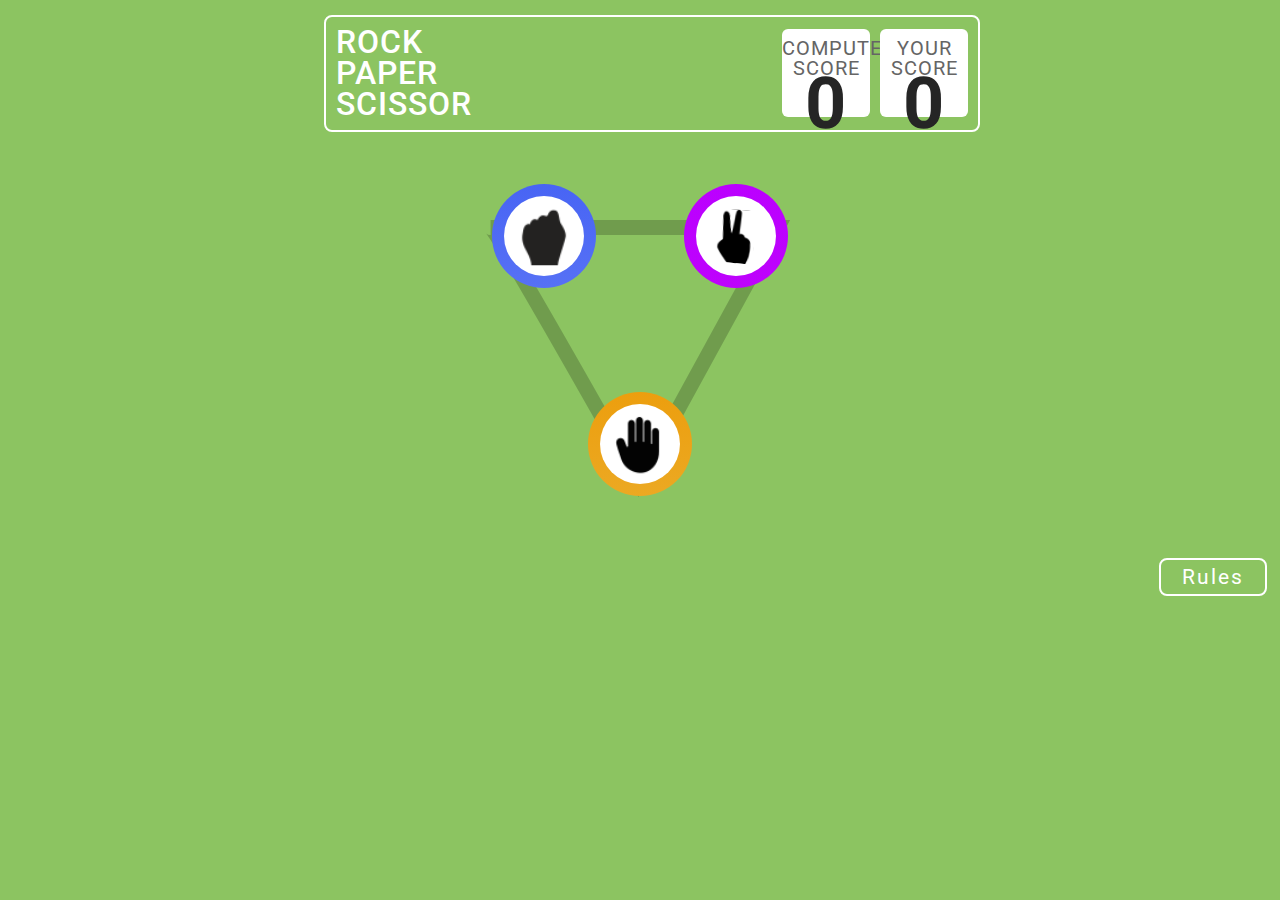
<file: index.html>
<!DOCTYPE html>
<html lang="en">

<head>
  <meta charset="UTF-8">
  <meta name="viewport" content="width=device-width, initial-scale=1.0">
  <title>Stone Paper Scissor</title>
  <link rel="stylesheet" href="src/style.css">
  <link rel="stylesheet" href="https://fonts.googleapis.com/css2?family=Roboto:wght@400;700&display=swap">
<script src="/src/rule.js" defer></script>
</head>

<body>
  <div class="wrapper">

    <div id="heading">
      <div id="text">
        <span>ROCK</span>
        <span>PAPER</span>
        <span>SCISSOR</span>
      </div>
      <div id="scores">
        <div class="box" id="computer_sc">
          <p class="pla">COMPUTER</p>
          <p class="pla">SCORE</p>
          <span class="inc" id="computer-score">0</span>
        </div>
        <div class="box" id="player_score">
          <p class="pla">YOUR</p>
          <p class="pla">SCORE</p>
          <span class="inc" id="player-score">0</span>
        </div>
      </div>
    </div>

    <section class="game">
      <button class="choice-btn adjr" data-choice="rock">
        <div class="choice rock">
          <img class="size" src="src/images/hand-rock.svg" alt="Rock" />
        </div>
      </button>

        <button class="choice-btn" data-choice="scissors">
          <div class="choice scissors">
            <img class="size" src="src/images/hand-scissors.svg" alt="Scissors" />
          </div>
        </button>

      <button class="choice-btn" data-choice="paper">
        <div class="choice paper">
          <img class="size" src="src/images/hand-paper.svg" alt="Paper" />
        </div>
      </button>
    </section>



    <section class="results hidden">
      <h2 class="results__heading">YOU PICKED</h2>
      <h2 class="results__heading">PC PICKED </h2>
      <div class="results__result"></div>
      <div class="results__winner hidden">
        <h3 class="results__text"></h3>
        <button class="play-again">PLAY AGAIN</button>
      </div>
      <div class="results__result"></div>
    </section>


    <div class="button-container">
    <button class="rules-btn" onclick="">Rules</button>
    <div class="modal">
      <div class="modal__container">
        <header class="modal__header">
          <h2 class="modal__heading">Game Rules</h2>
          <button class="close-btn">
            <img src="/src/images/closee.svg" alt="Close Button" />
          </button>
        </header>
        <ul style="list-style-type: square; color: white;">
          <li>Rock beats scissors, scissors beat paper, and paper beats rock. <br><br></li>
          <li>Agree ahead of time whether you'll count off “rock, paper, scissors, shoot” or just “rock, paper, scissors.” <br><br></li>
          <li>Use rock, paper, scissors to settle minor decisions or simply play to pass the time <br><br></li>
          <li>If both players lay down the same hand, each player lays down another hand <br><br></li>
        </ul>
      </div>
    </div>


    <button class="next-btn" hidden>Next</button>
    </div>
    



  </div>
  <script src="src/script.js"></script>
  
</body>

</html>
</file>
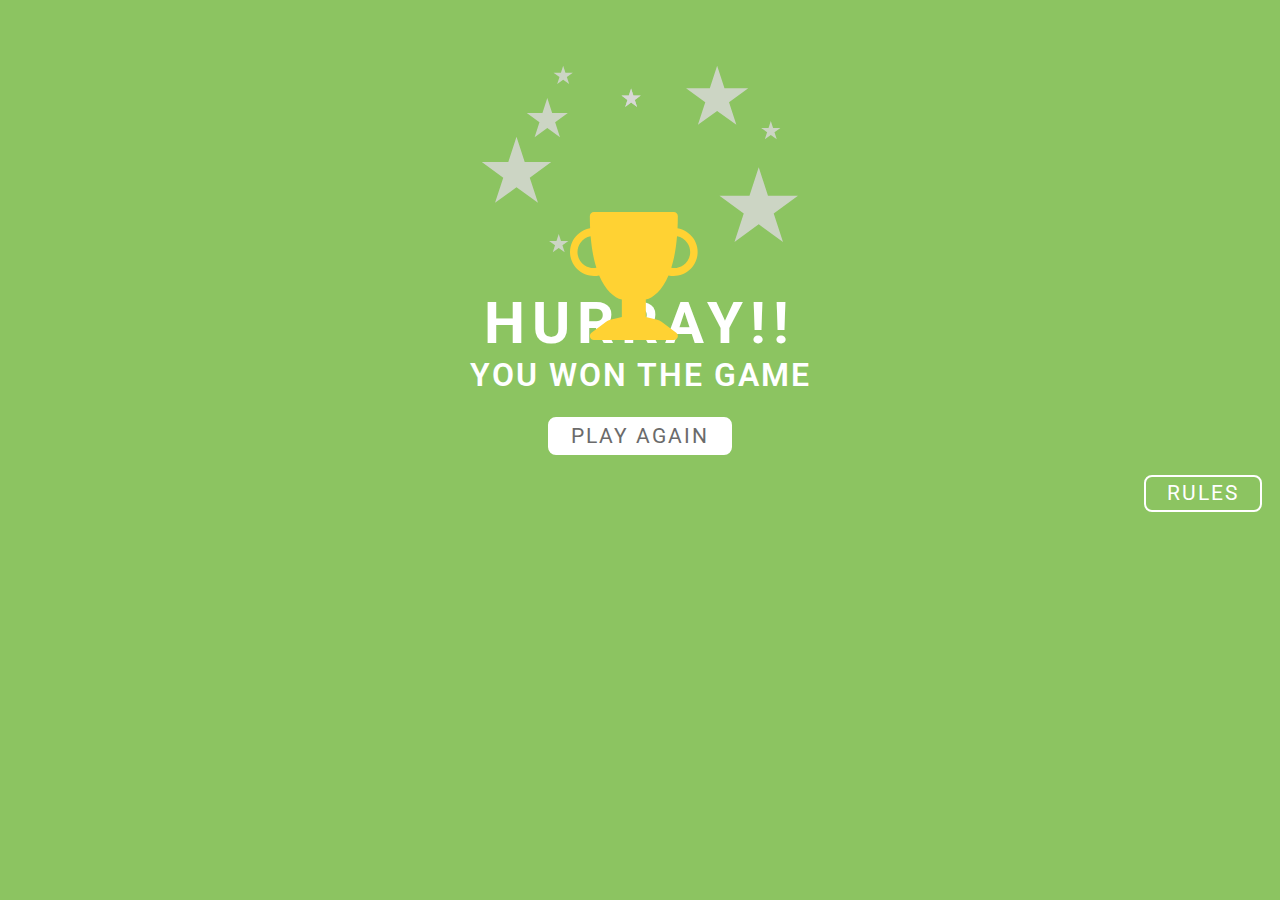
<file: index1.html>
<!DOCTYPE html>
<html lang="en">
<head>
    <meta charset="UTF-8">
    <meta name="viewport" content="width=device-width, initial-scale=1.0">
    <title>Document</title>
    <link rel="stylesheet" href="dummy.css">
  <link rel="stylesheet" href="https://fonts.googleapis.com/css2?family=Roboto:wght@400;700&display=swap">

</head>
<body>
   <div>

       <img class="stars" src="/src/images/stars.svg" alt="Stars">
       <img class="cup" src="src/images/cup.svg" alt="">
    </div>
    <div class="tex bug">HURRAY!!</div><br>
    <div class="tex error">YOU WON THE GAME</div>
    <div>
        <button class="playbtn">PLAY AGAIN</button>
    </div>
    <div>
        <button class="rulbtn"> RULES</button>
    </div>
    <script src="src/script.js"></script>
    <script src="h.js"></script>
</body>
</html>
</file>
<file: src/style.css>
body {
  background-color: #8CC461;
  padding: 0%;
  /* overflow: hidden; */
  font-family: 'Roboto', sans-serif;
  color: #FFFFFF;

}



#heading {
  display: flex;
  justify-content: space-between;
  background-color: linear-gradient(0deg, rgba(28, 48, 120, 0), rgba(28, 48, 120, 0)),
    linear-gradient(0deg, #FFFFFF, #FFFFFF);
  border: 2px solid rgb(255, 255, 255);
  width: 50%;
  height: max-content;
  border-radius: 8px;
  margin-left: 25%;
  margin-top: 1.2%;
  color: white;
  padding: 10px;
}

#text {
  display: flex;
  flex-direction: column;
  align-items: flex-start;
  font-size: 2rem;
  font-weight: 500;
  letter-spacing: 1px;
  list-style-type: none;
  line-height: 30px;
}

#text span {
  margin-bottom: 1px;
}

#scores {
  display: flex;
  gap: 10px;
}

.box {
  letter-spacing: 1px;
  background-color: white;
  height: 5.5rem;
  width: 5.5rem;
  margin-top: 2px;
  padding: 0%;
  border-radius: 6px;
  text-align: center;
  color: #656565;
  list-style-type: none;
  line-height: 30px;
}

.pla {
  font-size: 2.2vh;
  line-height: 0%;
}

.inc {
  font-size: 8vh;
  font-weight: bolder;
  color: #252525
}

/* Game */
.game {
  position: relative;
  display: grid;
  grid-template-columns: repeat(2, 1fr);
  grid-template-areas:
    "rock scissors"
    "paper paper";
  place-items: center;
  height: 26rem;
  width: 24rem;
  margin: auto;
}

.game::before {
  content: "";
  position: absolute;
  width: 100%;
  height: 100%;
  top: 21%;
  left: 10%;
  background: url("/src/images/bg-linez.svg") no-repeat;
  z-index: -1;
}

.choice-btn {
  border: none;
  outline: none;
  background: none;
  cursor: pointer;
}
.choice {
  position: relative;
  width: 5rem;
  height: 5rem;
  background: #fff;
  border-radius: 50%;
  display: grid;
  place-items: center;
  
}

.choice::before,
.choice::after {
  content: "";
  position: absolute;
  left: -15%;
  top: -15%;
  width: 130%;
  height: 130%;
  border-radius: 50%;
  z-index: -1;
}

.choice::after {
  opacity: 0;
  transition: opacity 0.4s ease-out;
}
.choice-btn:focus .choice::after {
  opacity: 1;
  z-index: -2;
  box-shadow: 0px 2px 92px 0px #00000021 , 0 3px 0 50px  #2E9A2563;
  

}

.choice img {
  transform: scale(1);
}

.choice.rock::before {
  background: linear-gradient(to bottom, hsl(230, 89%, 62%), hsl(230, 89%, 65%));
}
.choice.paper::before {
  background: linear-gradient(to bottom, hsl(39, 89%, 49%), hsl(40, 84%, 53%));
}
.choice.scissors::before {
  background: linear-gradient(to bottom, hsl(284, 100%, 50%),hsl(285,98%,50%));
}

.choice-btn[data-choice="paper"] {
  grid-area: paper;
}
.choice-btn[data-choice="scissors"] {
  grid-area: scissors;
}
.choice-btn[data-choice="rock"] {
  grid-area: rock;
}



/* Results */
.results {
  display: grid;
  grid-template-columns: repeat(2, 6fr);
  place-items: center;
  grid-template-areas:
    "you-title ai-title"
    "you-picked ai-picked";
  max-width: 1000px;
  margin: auto;
}

.results__heading {
  font-size: 1.5rem;
  letter-spacing: 0.1em;
  padding: 2rem 0 3rem;
}
.results__result {
  min-width: 5rem;
  min-height: 5rem;
  background: #16213d;
  border-radius: 50%;
  transform: scale(1);
  z-index: -1;
}

.results__heading:first-of-type {
  grid-area: you-title;
}
.results__heading:last-of-type {
  grid-area: ai-title;
}
.results__result:first-of-type {
  grid-area: you-picked;
}
.results__result:last-of-type {
  grid-area: ai-picked;
}

.results.show-winner {
  grid-template-columns: repeat(3, 1fr);
  grid-template-areas:
    "you-title . ai-title"
    "you-picked result-winner ai-picked";
}

.winner .choice::after {
  box-shadow: 0 0 0 30px rgba(29, 168, 43, 0.79), 0 0 0 40px#2E9A2563, 0 0 0 50px #1DA82BC9;
  animation: winner 1s ease forwards;
}

@keyframes winner {
  from {
    opacity: 0;
  }
  to {
    opacity: 1;
  }
}

.results__winner {
  grid-area: result-winner;
  display: grid;
  place-items: center;
}
.results__text {
  font-size: 2rem;
  padding-bottom: 1rem;
}
.play-again {
  background: #fff;
  outline: none;
  border: 2px solid transparent;
  border-radius: 0.6rem;
  color: #6B6B6B;
  padding: 0.6rem 2rem;
  font-family: inherit;
  text-transform: inherit;
  font-size: 1rem;
  margin-bottom: 5rem;
  letter-spacing: 0.1em;
  cursor: pointer;
}
.play-again:focus {
  border: 2px solid burlywood;
}






.button-container {
  display: flex;
  flex-direction: row-reverse;
}

.rules-btn, .next-btn {
  margin: 10px 5px;
  background: none;
  cursor: pointer;
  border: 2px solid #FFFFFF;
  border-radius: 8px;
  color: #FFFFFF;
  padding: 0.3rem 1.3rem;
  font-family: inherit;
  text-transform: inherit;
  font-size: 1.3rem;
  letter-spacing: 0.1em;
}

/* By default, rules button is leftmost, and next button is rightmost */
/* .rules-btn {
  order: 1;
}

.next-btn {
  order: 2;
} */


.close-btn {
  position: absolute;
  top: -4rem; 
  width: 1rem;
  background: none;
  outline: none;
  border: none;
  cursor: pointer;
  right: 1rem; 
}

.show-modal{
  opacity: 1;
  pointer-events: initial;
}

.modal {
  position: absolute;
  top: 10rem; 
  right: 3rem; 
  opacity: 0;
  transition: opacity 0.3s ease-in-out;
  pointer-events: none;
}

.modal__container {
  width: 17rem;
  height: 19rem;

  border: 5px solid #FFFFFF;
  border-radius: 15px;
  list-style-type: square;
  background-color: #004429; 
  padding: 1rem; 
}

.modal__container ul {
  color: #FFFFFF; 
  font-size: 15px; 
  list-style-type: square;
  padding-left: 1rem; 
}

.modal__container li::marker {
  color: #FFD600; 
  margin-bottom: 3rem; 

}

.heading{
  text-align: center;
  color: #FFFFFF;
  margin: 0%;
}

.hidden{
  display: none;
}
</file>
<file: dummy.css>
html,body{
  background-color: #8CC461;
  font-family: 'Roboto', sans-serif;
  padding: 0;
  margin: 0;
  height: 100vh;
  width: 100vw;
}
.stars{
  position: relative;
  margin: auto;
  width: 20rem;
  height: 20rem;
}
.cup{
  position: absolute;
  top: 23.56%;
  left: 44.5%;
  width: 8rem;
  height: 8rem;
}
div{
  text-align: center;
  color: rgba(255, 255, 255, 1);
}

.bug{
  line-height: 0;
  font-weight: 700;
  letter-spacing: 7px;
  font-size: 3.6rem;
}
.error{
  line-height: 4rem;
  letter-spacing: 2px;
  font-size: 2rem;
  font-weight: 600;
}

.playbtn{
  position: relative;
  top:74%;
  margin: 10px 5px;
  background: rgba(255, 255, 255, 1);
  cursor: pointer;
  border: 2px solid #FFFFFF;
  border-radius: 8px;
  color:rgba(107, 107, 107, 1);
  padding: 0.3rem 1.3rem;
  font-family: inherit;
  text-transform: inherit;
  font-size: 1.3rem;
  letter-spacing: 0.1em;
}
.rulbtn{
  
  position: relative;
  right: -44%;
  margin: 10px 5px;
  background: none;
  cursor: pointer;
  border: 2px solid #FFFFFF;
  border-radius: 8px;
  color: #FFFFFF;
  padding: 0.3rem 1.3rem;
  font-family: inherit;
  text-transform: inherit;
  font-size: 1.3rem;
  letter-spacing: 0.1em;
}
</file>
